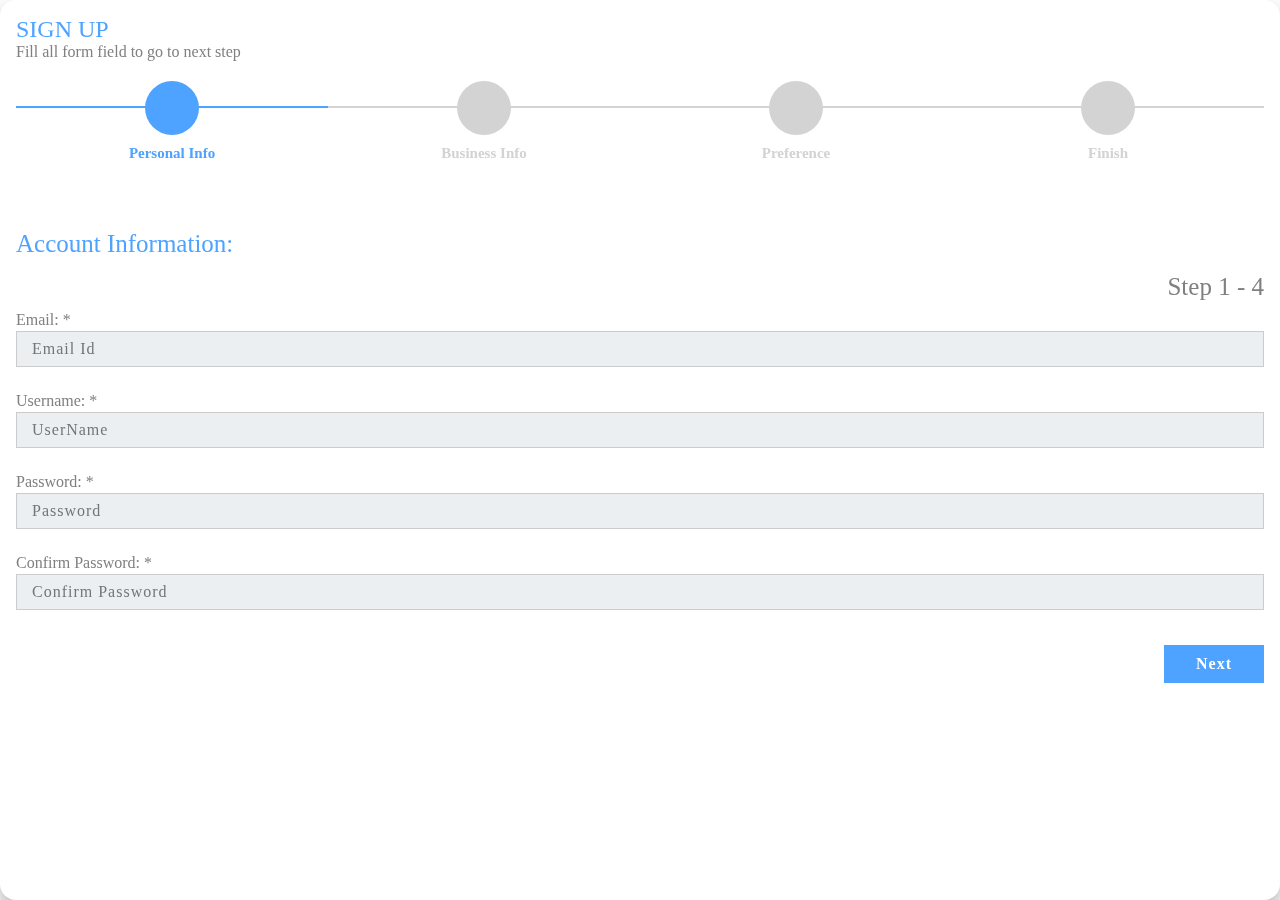
<file: Project/index.html>
<!DOCTYPE html>
<html lang="en">
<head>
    <meta charset="UTF-8">
    <meta name="viewport" content="width=device-width, initial-scale=1.0">
    <title>Multi-step Onboarding Wizard (3 Steps)</title>
    <link rel="stylesheet" href="Style.css">
    <!-- <script src="Script.js"></script> -->
    <script src="https://code.jquery.com/jquery-3.6.0.min.js"></script>
  <a href="Dashboard.html"></a>
</head>
<body>
    <div class="new">
    <div class="bigContainer">
<div class="container-fluid">
	<div class="row justify-content-center">
		<div class="col-11 col-sm-9 col-md-7 col-lg-6 col-xl-5 text-center p-0 mt-3 mb-2">
            <div class="card px-0 pt-4 pb-0 mt-3 mb-3">
                <h2 id="heading">Sign Up</h2>
                <p>Fill all form field to go to next step</p>

                <form id="msform">
                    <!-- progressbar -->
                    <ul id="progressbar">
                        <li class="active" id="account"><strong>Personal Info</strong></li>
                        <li id="personal"><strong>Business Info</strong></li>
                        <li id="payment"><strong>Preference</strong></li>
                        <li id="confirm"><strong>Finish</strong></li>
                    </ul>
                    <div class="progress">
                    	<div class="progress-bar progress-bar-striped progress-bar-animated" role="progressbar" aria-valuemin="0" aria-valuemax="100"></div>
                	</div>
                    <br>
                    <!-- fieldsets -->
                    <fieldset>
                        <div class="form-card">
                        	<div class="row">
                        		<div class="col-7">
                            		<h2 class="fs-title">Account Information:</h2>
                            	</div>
                            	<div class="col-5">
                            		<h2 class="steps">Step 1 - 4</h2>
                            	</div>
                            </div>
                            <label class="fieldlabels">Email: *</label>
                            <input type="email" name="email" placeholder="Email Id"/>
                            <label class="fieldlabels">Username: *</label>
                            <input type="text" name="uname" placeholder="UserName"/>
                            <label class="fieldlabels">Password: *</label>
                            <input type="password" name="pwd" placeholder="Password"/>
                            <label class="fieldlabels">Confirm Password: *</label>
                            <input type="password" name="cpwd" placeholder="Confirm Password"/>
                        </div>
                        <input type="button" name="next" class="next action-button" value="Next"/>
                    </fieldset>
                    <fieldset>
                        <div class="form-card">
                            <div class="row">
                        		<div class="col-7">
                            		<h2 class="fs-title">Business Information:</h2>
                            	</div>
                            	<div class="col-5">
                            		<h2 class="steps">Step 2 - 4</h2>
                            	</div>
                            </div>
                            <label class="fieldlabels">Company Name: *</label>
                            <input type="text" name="fname" placeholder="Enter the Company Name"/>
                            <label class="fieldlabels">Industry *</label>
                            <input type="text" name="lname" placeholder="Enter the Industry Type"/>
                            <label class="fieldlabels">size: *</label>
                            <input type="number" name="phno" placeholder="Select"/>
                            
                        </div>
                        <input type="button" name="next" class="next action-button" value="Next"/>
                        <input type="button" name="previous" class="previous action-button-previous" value="Previous"/>
                    </fieldset>
                    <fieldset>
                        <div class="form-card">
                            <div class="row">
                        		<div class="col-7">
                            		<h2 class="fs-title">Preference:</h2>
                            	</div>
                            	<div class="col-5">
                            		<h2 class="steps">Step 3 - 4</h2>
                            	</div>
                            </div>
                            <label for="Pr1">Theme:</label>
                            <input type="se">
                            <datalist>
                                <option value="Light">Light</option>
                                <option value="Dark">Dark</option>
                            </datalist>
                            <label for="Pr1">Default Dashboard Layout:</label>
                            <input type="text">
                        </div>
                        <input type="button" name="next" class="next action-button" value="Next"/>
                        <input type="button" name="previous" class="previous action-button-previous" value="Previous"/>
                    </fieldset>
                    <fieldset>

                        <div class="form-card">
                        	<div class="row">
                        		<div class="col-7">
                            		<h2 class="fs-title">Finish:</h2>
                            	</div>
                            	<div class="col-5">
                            		<h2 class="steps">Step 4 - 4</h2>
                            	</div>
                            </div>
                            <br><br>
                            <h2 class="purple-text text-center"><strong>SUCCESS !</strong></h2>
                            <br>
                            <div class="row justify-content-center">
                                <div class="col-3">
                                    <!-- <img src="img11.png" class="fit-image"> -->
                                </div>
                                <a href="Dashboard.html"> <input type="button" name="next" class="next action-button" value="Submit"/></a>
                            </div>
                            <br><br>
                            <div class="row justify-content-center">
                                <div class="col-7 text-center">
                                    <h5 class="purple-text text-center">You Have Successfully Signed Up</h5>
                                </div>
                            </div>
                        </div>
                    </fieldset>
                </form>
            </div>
        </div>
	</div>
</div>
</div>
    </div>
<script src="Script.js"></script>
</body>
</html>
</file>
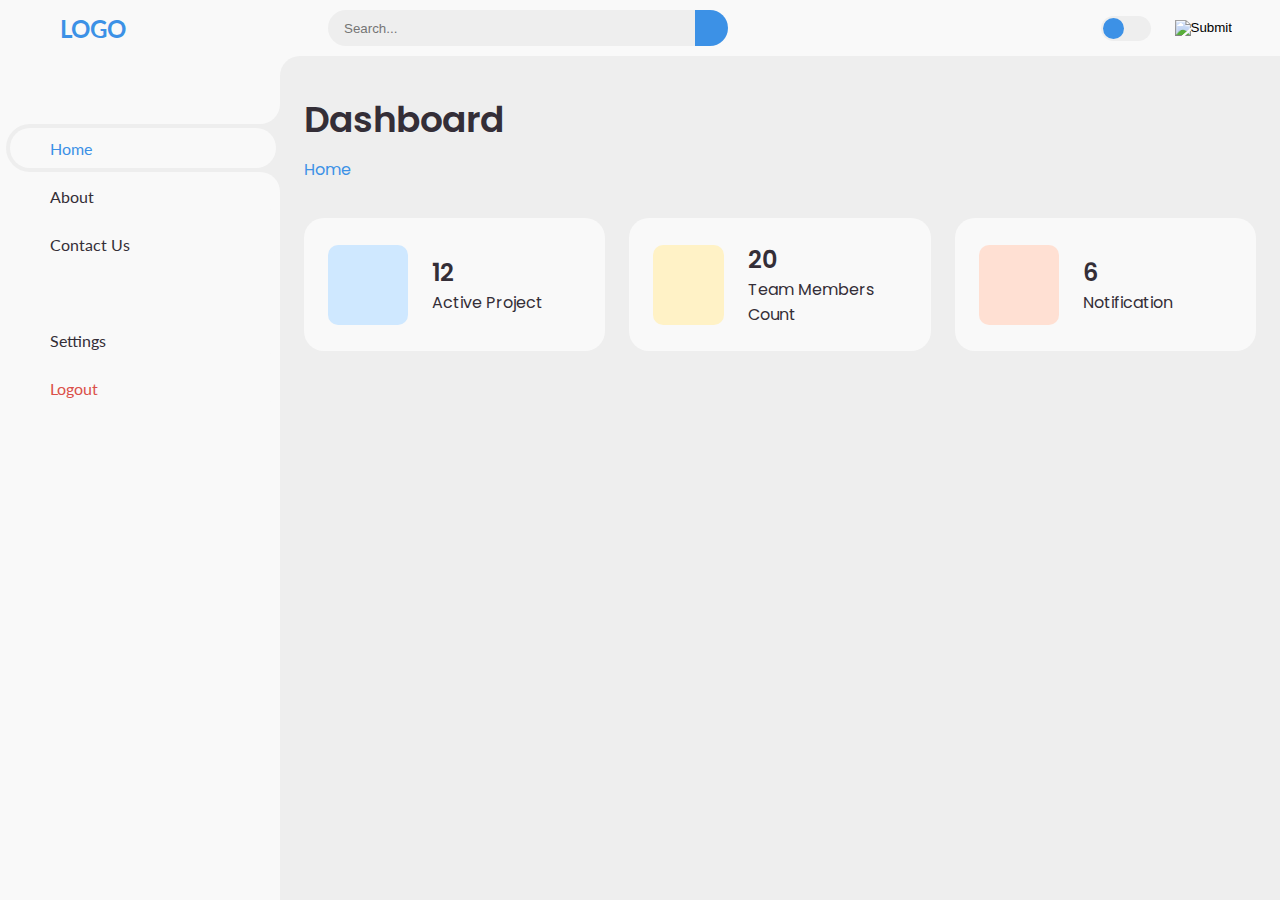
<file: Project/Dashboard.html>
<!DOCTYPE html>
<html lang="en">
<head>
    <meta charset="UTF-8">
    <meta name="viewport" content="width=device-width, initial-scale=1.0">
    <title>Document</title>
    <link rel="stylesheet" href="style2.css">
    

</head>
<body>
    	<!-- SIDEBAR -->
	<section id="sidebar">
		<a href="#" class="brand">
			<i class='bx bxs-smile'></i>
			<span class="text">LOGO</span>
		</a>
		<ul class="side-menu top">
			<li class="active">
				<a href="#">
					<i class='bx bxs-dashboard' >
                        
                    </i>
					<span class="text">Home</span>
				</a>
			</li>
			<li>
				<a href="#">
					<i class='bx bxs-shopping-bag-alt' ></i>
					<span class="text">About</span>
				</a>
			</li>
			<li>
				<a href="#">
					<i class='bx bxs-doughnut-chart' ></i>
					<span class="text">Contact Us</span>
                    
				</a>
			</li>
		</ul>
		<ul class="side-menu">
			<li>
				<a href="#">
					<i class='bx bxs-cog' ></i>
					<span class="text">Settings</span>
				</a>
			</li>
			<li>
				<a href="#" class="logout">
					<i class='bx bxs-log-out-circle' ></i>
					<span class="text">Logout</span>
				</a>
			</li>
		</ul>
	</section>
	<!-- SIDEBAR -->



	<!-- CONTENT -->
	<section id="content">
		<!-- NAVBAR -->
		<nav>
			<i class='bx bx-menu' ></i>
			<form action="#">
				<div class="form-input">
					<input type="search" placeholder="Search..." >
					<button type="submit" class="search-btn"><i class='bx bx-search' ></i></button>
				</div>
			</form>
			<input type="checkbox" id="switch-mode" hidden>
			<label for="switch-mode" class="switch-mode"></label>
            <input type="image" id="user" >
            <label for="user"></label>
			
		</nav>
		<!-- NAVBAR -->

		<!-- MAIN -->
		<main>
			<div class="head-title">
				<div class="left">
					<h1>Dashboard</h1>
					<ul class="breadcrumb">
						<li>
							<a class="active" href="#">Home</a>
						</li>
					</ul>
				</div>
				
			</div>

			<ul class="box-info">
				<li>
					<i class='bx bxs-calendar-check' ></i>
					<span class="text">
						<h3>12</h3>
						<p>Active Project</p>
					</span>
				</li>
				<li>
					<i class='bx bxs-group' ></i>
					<span class="text">
						<h3>20</h3>
						<p>Team Members Count</p>
					</span>
				</li>
				<li>
					<i class='bx bxs-dollar-circle' ></i>
					<span class="text">
						<h3>6</h3>
						<p>Notification</p>
					</span>
				</li>
			</ul>
		</main>
		<!-- MAIN -->
	</section>
	<!-- CONTENT -->
     <script src="script2.js"></script>
</body>
</html>
</file>
<file: Project/Style.css>
/* #footer {
text-align: center;
padding: 100px;
background-color: #333;
color: white;
} */
* {
    margin: 0;
    padding: 0;
}

html {
    height: 100%;
}
.bigContainer{
    background-color: white;
    /* height: 700px; */
    /* width: 800px; */
    /* max-width: 520px; */
    border-radius: 16px;
    box-shadow: 0px 10px 20px 0px rgb(0 0 0/0.3);
     position: fixed;
     padding-bottom: 3px;
     padding: 16px;
     margin: auto;
     inset: 0;
}


p {
	color: grey;
}

#heading {
	text-transform: uppercase;
	color: #4DA3FF;
	font-weight: normal;
}

#msform {
    text-align: center;
    position: relative;
    margin-top: 20px;
}

#msform fieldset {
    background: white;
    border: 0 none;
    border-radius: 0.5rem;
    box-sizing: border-box;
    width: 100%;
    margin: 0;
    padding-bottom: 20px;

    /*stacking fieldsets above each other*/
    position: relative;
}

.form-card {
	text-align: left;
}

/*Hide all except first fieldset*/
#msform fieldset:not(:first-of-type) {
    display: none;
}

#msform input, #msform textarea {
    padding: 8px 15px 8px 15px;
    border: 1px solid #ccc;
    border-radius: 0px;
    margin-bottom: 25px;
    margin-top: 2px;
    width: 100%;
    box-sizing: border-box;
    font-family: montserrat;
    color: #2C3E50;
    background-color: #ECEFF1;
    font-size: 16px;
    letter-spacing: 1px;
}

#msform input:focus, #msform textarea:focus {
    -moz-box-shadow: none !important;
    -webkit-box-shadow: none !important;
    box-shadow: none !important;
    border: 1px solid #4DA3FF;
    outline-width: 0;
}

/*Next Buttons*/
#msform .action-button {
    width: 100px;
    background: #4DA3FF;
    font-weight: bold;
    color: white;
    border: 0 none;
    border-radius: 0px;
    cursor: pointer;
    padding: 10px 5px;
    margin: 10px 0px 10px 5px;
    float: right;
}

#msform .action-button:hover, #msform .action-button:focus {
    background-color: #311B92;
}

/*Previous Buttons*/
#msform .action-button-previous {
    width: 100px;
    background: #616161;
    font-weight: bold;
    color: white;
    border: 0 none;
    border-radius: 0px;
    cursor: pointer;
    padding: 10px 5px;
    margin: 10px 5px 10px 0px;
    float: right;
}

#msform .action-button-previous:hover, #msform .action-button-previous:focus {
    background-color: #000000;
}

/*The background card*/
.card {
    z-index: 0;
    border: none;
    position: relative;
}

/*FieldSet headings*/
.fs-title {
    font-size: 25px;
    color: #4DA3FF;
    margin-bottom: 15px;
    font-weight: normal;
    text-align: left;
}

.purple-text {
	color: #4DA3FF;
    font-weight: normal;
}

/*Step Count*/
.steps {
	font-size: 25px;
    color: gray;
    margin-bottom: 10px;
    font-weight: normal;
    text-align: right;
}

/*Field names*/
.fieldlabels {
	color: gray;
	text-align: left;
}

/*Icon progressbar*/
#progressbar {
    margin-bottom: 30px;
    overflow: hidden;
    color: lightgrey;
}

#progressbar .active {
    color: #4DA3FF;
}

#progressbar li {
    list-style-type: none;
    font-size: 15px;
    width: 25%;
    float: left;
    position: relative;
    font-weight: 400;
}

/*Icons in the ProgressBar*/
#progressbar #account:before {
    font-family: FontAwesome;
    content: "\f13e";
}

#progressbar #personal:before {
    font-family: FontAwesome;
    content: "\f007";
}

#progressbar #payment:before {
    font-family: FontAwesome;
    content: "\f030";
}

#progressbar #confirm:before {
    font-family: FontAwesome;
    content: "\f00c";
}

/*Icon ProgressBar before any progress*/
#progressbar li:before {
    width: 50px;
    height: 50px;
    line-height: 45px;
    display: block;
    font-size: 20px;
    color: #ffffff;
    background: lightgray;
    border-radius: 50%;
    margin: 0 auto 10px auto;
    padding: 2px;
}

/*ProgressBar connectors*/
#progressbar li:after {
    content: '';
    width: 100%;
    height: 2px;
    background: lightgray;
    position: absolute;
    left: 0;
    top: 25px;
    z-index: -1;
}

/*Color number of the step and the connector before it*/
#progressbar li.active:before, #progressbar li.active:after {
    background: #4DA3FF;
}

/*Animated Progress Bar*/
.progress {
	height: 20px;
}

.progress-bar {
	background-color: #4DA3FF;
}

/*Fit image in bootstrap div*/
.fit-image{
    width: 50px;

    object-fit: cover;
}
</file>
<file: Project/style2.css>
@import url('https://fonts.googleapis.com/css2?family=Lato:wght@400;700&family=Poppins:wght@400;500;600;700&display=swap');

* {
	margin: 0;
	padding: 0;
	box-sizing: border-box;
}

a {
	text-decoration: none;
}

li {
	list-style: none;
}

:root {
	--poppins: 'Poppins', sans-serif;
	--lato: 'Lato', sans-serif;

	--light: #F9F9F9;
	--blue: #3C91E6;
	--light-blue: #CFE8FF;
	--grey: #eee;
	--dark-grey: #AAAAAA;
	--dark: #342E37;
	--red: #DB504A;
	--yellow: #FFCE26;
	--light-yellow: #FFF2C6;
	--orange: #FD7238;
	--light-orange: #FFE0D3;
}

html {
	overflow-x: hidden;
}

body.dark {
	--light: #0C0C1E;
	--grey: #060714;
	--dark: #FBFBFB;
}

body {
	background: var(--grey);
	overflow-x: hidden;
}





/* SIDEBAR */
#sidebar {
	position: fixed;
	top: 0;
	left: 0;
	width: 280px;
	height: 100%;
	background: var(--light);
	z-index: 2000;
	font-family: var(--lato);
	transition: .3s ease;
	overflow-x: hidden;
	scrollbar-width: none;
}
#sidebar::--webkit-scrollbar {
	display: none;
}
#sidebar.hide {
	width: 60px;
}
#sidebar .brand {
	font-size: 24px;
	font-weight: 700;
	height: 56px;
	display: flex;
	align-items: center;
	color: var(--blue);
	position: sticky;
	top: 0;
	left: 0;
	background: var(--light);
	z-index: 500;
	padding-bottom: 20px;
	box-sizing: content-box;
}
#sidebar .brand .bx {
	min-width: 60px;
	display: flex;
	justify-content: center;
}
#sidebar .side-menu {
	width: 100%;
	margin-top: 48px;
}
#sidebar .side-menu li {
	height: 48px;
	background: transparent;
	margin-left: 6px;
	border-radius: 48px 0 0 48px;
	padding: 4px;
}
#sidebar .side-menu li.active {
	background: var(--grey);
	position: relative;
}
#sidebar .side-menu li.active::before {
	content: '';
	position: absolute;
	width: 40px;
	height: 40px;
	border-radius: 50%;
	top: -40px;
	right: 0;
	box-shadow: 20px 20px 0 var(--grey);
	z-index: -1;
}
#sidebar .side-menu li.active::after {
	content: '';
	position: absolute;
	width: 40px;
	height: 40px;
	border-radius: 50%;
	bottom: -40px;
	right: 0;
	box-shadow: 20px -20px 0 var(--grey);
	z-index: -1;
}
#sidebar .side-menu li a {
	width: 100%;
	height: 100%;
	background: var(--light);
	display: flex;
	align-items: center;
	border-radius: 48px;
	font-size: 16px;
	color: var(--dark);
	white-space: nowrap;
	overflow-x: hidden;
}
#sidebar .side-menu.top li.active a {
	color: var(--blue);
}
#sidebar.hide .side-menu li a {
	width: calc(48px - (4px * 2));
	transition: width .3s ease;
}
#sidebar .side-menu li a.logout {
	color: var(--red);
}
#sidebar .side-menu.top li a:hover {
	color: var(--blue);
}
#sidebar .side-menu li a .bx {
	min-width: calc(60px  - ((4px + 6px) * 2));
	display: flex;
	justify-content: center;
}
/* SIDEBAR */





/* CONTENT */
#content {
	position: relative;
	width: calc(100% - 280px);
	left: 280px;
	transition: .3s ease;
}
#sidebar.hide ~ #content {
	width: calc(100% - 60px);
	left: 60px;
}




/* NAVBAR */
#content nav {
	height: 56px;
	background: var(--light);
	padding: 0 24px;
	display: flex;
	align-items: center;
	grid-gap: 24px;
	font-family: var(--lato);
	position: sticky;
	top: 0;
	left: 0;
	z-index: 1000;
}
#content nav::before {
	content: '';
	position: absolute;
	width: 40px;
	height: 40px;
	bottom: -40px;
	left: 0;
	border-radius: 50%;
	box-shadow: -20px -20px 0 var(--light);
}
#content nav a {
	color: var(--dark);
}
#content nav .bx.bx-menu {
	cursor: pointer;
	color: var(--dark);
}
#content nav .nav-link {
	font-size: 16px;
	transition: .3s ease;
}
#content nav .nav-link:hover {
	color: var(--blue);
}
#content nav form {
	max-width: 400px;
	width: 100%;
	margin-right: auto;
}
#content nav form .form-input {
	display: flex;
	align-items: center;
	height: 36px;
}
#content nav form .form-input input {
	flex-grow: 1;
	padding: 0 16px;
	height: 100%;
	border: none;
	background: var(--grey);
	border-radius: 36px 0 0 36px;
	outline: none;
	width: 100%;
	color: var(--dark);
}
#content nav form .form-input button {
	width: 36px;
	height: 100%;
	display: flex;
	justify-content: center;
	align-items: center;
	background: var(--blue);
	color: var(--light);
	font-size: 18px;
	border: none;
	outline: none;
	border-radius: 0 36px 36px 0;
	cursor: pointer;
}
#content nav .notification {
	font-size: 20px;
	position: relative;
}
#content nav .notification .num {
	position: absolute;
	top: -6px;
	right: -6px;
	width: 20px;
	height: 20px;
	border-radius: 50%;
	border: 2px solid var(--light);
	background: var(--red);
	color: var(--light);
	font-weight: 700;
	font-size: 12px;
	display: flex;
	justify-content: center;
	align-items: center;
}
#content nav .profile img {
	width: 36px;
	height: 36px;
	object-fit: cover;
	border-radius: 50%;
}
#content nav .switch-mode {
	display: block;
	min-width: 50px;
	height: 25px;
	border-radius: 25px;
	background: var(--grey);
	cursor: pointer;
	position: relative;
}
#content nav .switch-mode::before {
	content: '';
	position: absolute;
	top: 2px;
	left: 2px;
	bottom: 2px;
	width: calc(25px - 4px);
	background: var(--blue);
	border-radius: 50%;
	transition: all .3s ease;
}
#content nav #switch-mode:checked + .switch-mode::before {
	left: calc(100% - (25px - 4px) - 2px);
}
/* NAVBAR */





/* MAIN */
#content main {
	width: 100%;
	padding: 36px 24px;
	font-family: var(--poppins);
	max-height: calc(100vh - 56px);
	overflow-y: auto;
}
#content main .head-title {
	display: flex;
	align-items: center;
	justify-content: space-between;
	grid-gap: 16px;
	flex-wrap: wrap;
}
#content main .head-title .left h1 {
	font-size: 36px;
	font-weight: 600;
	margin-bottom: 10px;
	color: var(--dark);
}
#content main .head-title .left .breadcrumb {
	display: flex;
	align-items: center;
	grid-gap: 16px;
}
#content main .head-title .left .breadcrumb li {
	color: var(--dark);
}
#content main .head-title .left .breadcrumb li a {
	color: var(--dark-grey);
	pointer-events: none;
}
#content main .head-title .left .breadcrumb li a.active {
	color: var(--blue);
	pointer-events: unset;
}
#content main .head-title .btn-download {
	height: 36px;
	padding: 0 16px;
	border-radius: 36px;
	background: var(--blue);
	color: var(--light);
	display: flex;
	justify-content: center;
	align-items: center;
	grid-gap: 10px;
	font-weight: 500;
}




#content main .box-info {
	display: grid;
	grid-template-columns: repeat(auto-fit, minmax(240px, 1fr));
	grid-gap: 24px;
	margin-top: 36px;
}
#content main .box-info li {
	padding: 24px;
	background: var(--light);
	border-radius: 20px;
	display: flex;
	align-items: center;
	grid-gap: 24px;
}
#content main .box-info li .bx {
	width: 80px;
	height: 80px;
	border-radius: 10px;
	font-size: 36px;
	display: flex;
	justify-content: center;
	align-items: center;
}
#content main .box-info li:nth-child(1) .bx {
	background: var(--light-blue);
	color: var(--blue);
}
#content main .box-info li:nth-child(2) .bx {
	background: var(--light-yellow);
	color: var(--yellow);
}
#content main .box-info li:nth-child(3) .bx {
	background: var(--light-orange);
	color: var(--orange);
}
#content main .box-info li .text h3 {
	font-size: 24px;
	font-weight: 600;
	color: var(--dark);
}
#content main .box-info li .text p {
	color: var(--dark);	
}





#content main .table-data {
	display: flex;
	flex-wrap: wrap;
	grid-gap: 24px;
	margin-top: 24px;
	width: 100%;
	color: var(--dark);
}
#content main .table-data > div {
	border-radius: 20px;
	background: var(--light);
	padding: 24px;
	overflow-x: auto;
}
#content main .table-data .head {
	display: flex;
	align-items: center;
	grid-gap: 16px;
	margin-bottom: 24px;
}
#content main .table-data .head h3 {
	margin-right: auto;
	font-size: 24px;
	font-weight: 600;
}
#content main .table-data .head .bx {
	cursor: pointer;
}

#content main .table-data .order {
	flex-grow: 1;
	flex-basis: 500px;
}
#content main .table-data .order table {
	width: 100%;
	border-collapse: collapse;
}
#content main .table-data .order table th {
	padding-bottom: 12px;
	font-size: 13px;
	text-align: left;
	border-bottom: 1px solid var(--grey);
}
#content main .table-data .order table td {
	padding: 16px 0;
}
#content main .table-data .order table tr td:first-child {
	display: flex;
	align-items: center;
	grid-gap: 12px;
	padding-left: 6px;
}
#content main .table-data .order table td img {
	width: 36px;
	height: 36px;
	border-radius: 50%;
	object-fit: cover;
}
#content main .table-data .order table tbody tr:hover {
	background: var(--grey);
}
#content main .table-data .order table tr td .status {
	font-size: 10px;
	padding: 6px 16px;
	color: var(--light);
	border-radius: 20px;
	font-weight: 700;
}
#content main .table-data .order table tr td .status.completed {
	background: var(--blue);
}
#content main .table-data .order table tr td .status.process {
	background: var(--yellow);
}
#content main .table-data .order table tr td .status.pending {
	background: var(--orange);
}


#content main .table-data .todo {
	flex-grow: 1;
	flex-basis: 300px;
}
#content main .table-data .todo .todo-list {
	width: 100%;
}
#content main .table-data .todo .todo-list li {
	width: 100%;
	margin-bottom: 16px;
	background: var(--grey);
	border-radius: 10px;
	padding: 14px 20px;
	display: flex;
	justify-content: space-between;
	align-items: center;
}
#content main .table-data .todo .todo-list li .bx {
	cursor: pointer;
}
#content main .table-data .todo .todo-list li.completed {
	border-left: 10px solid var(--blue);
}
#content main .table-data .todo .todo-list li.not-completed {
	border-left: 10px solid var(--orange);
}
#content main .table-data .todo .todo-list li:last-child {
	margin-bottom: 0;
}
/* MAIN */
/* CONTENT */









@media screen and (max-width: 768px) {
	#sidebar {
		width: 200px;
	}

	#content {
		width: calc(100% - 60px);
		left: 200px;
	}

	#content nav .nav-link {
		display: none;
	}
}






@media screen and (max-width: 576px) {
	#content nav form .form-input input {
		display: none;
	}

	#content nav form .form-input button {
		width: auto;
		height: auto;
		background: transparent;
		border-radius: none;
		color: var(--dark);
	}

	#content nav form.show .form-input input {
		display: block;
		width: 100%;
	}
	#content nav form.show .form-input button {
		width: 36px;
		height: 100%;
		border-radius: 0 36px 36px 0;
		color: var(--light);
		background: var(--red);
	}

	#content nav form.show ~ .notification,
	#content nav form.show ~ .profile {
		display: none;
	}

	#content main .box-info {
		grid-template-columns: 1fr;
	}

	#content main .table-data .head {
		min-width: 420px;
	}
	#content main .table-data .order table {
		min-width: 420px;
	}
	#content main .table-data .todo .todo-list {
		min-width: 420px;
	}
}
</file>
